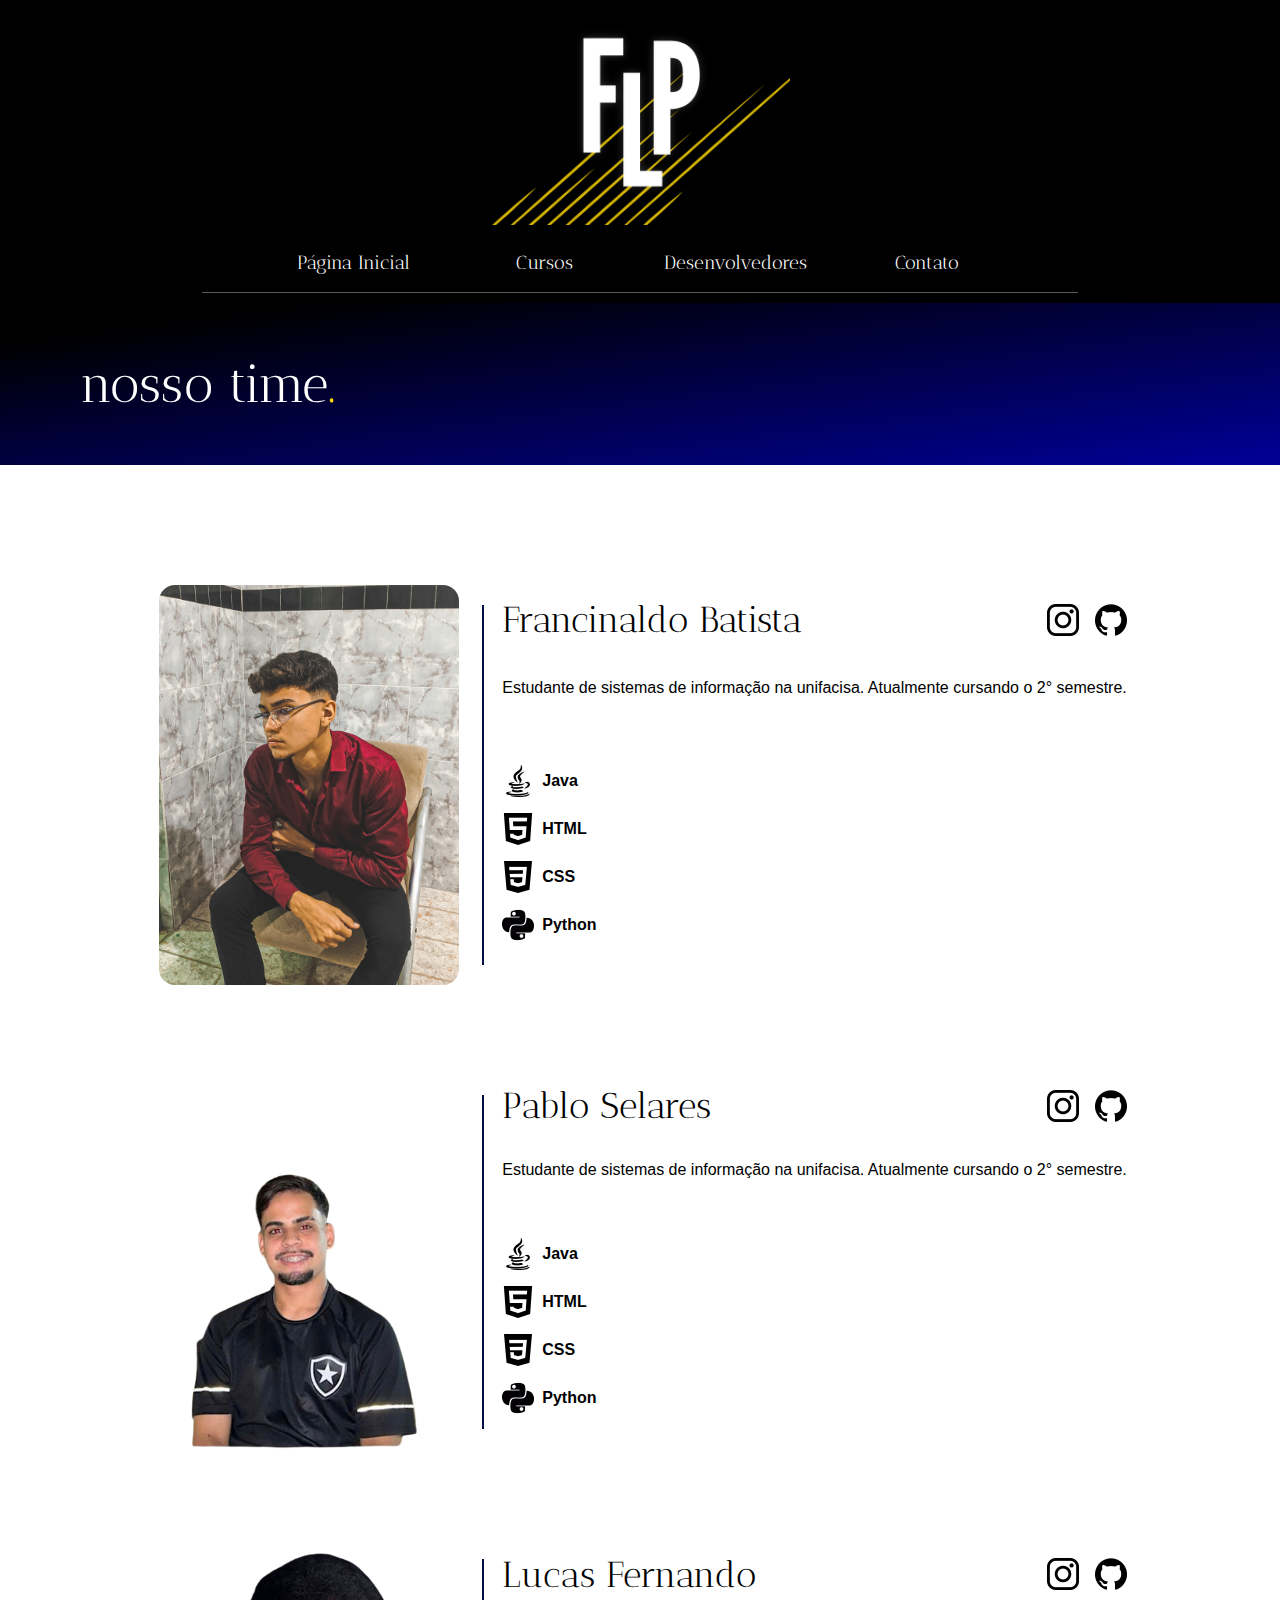
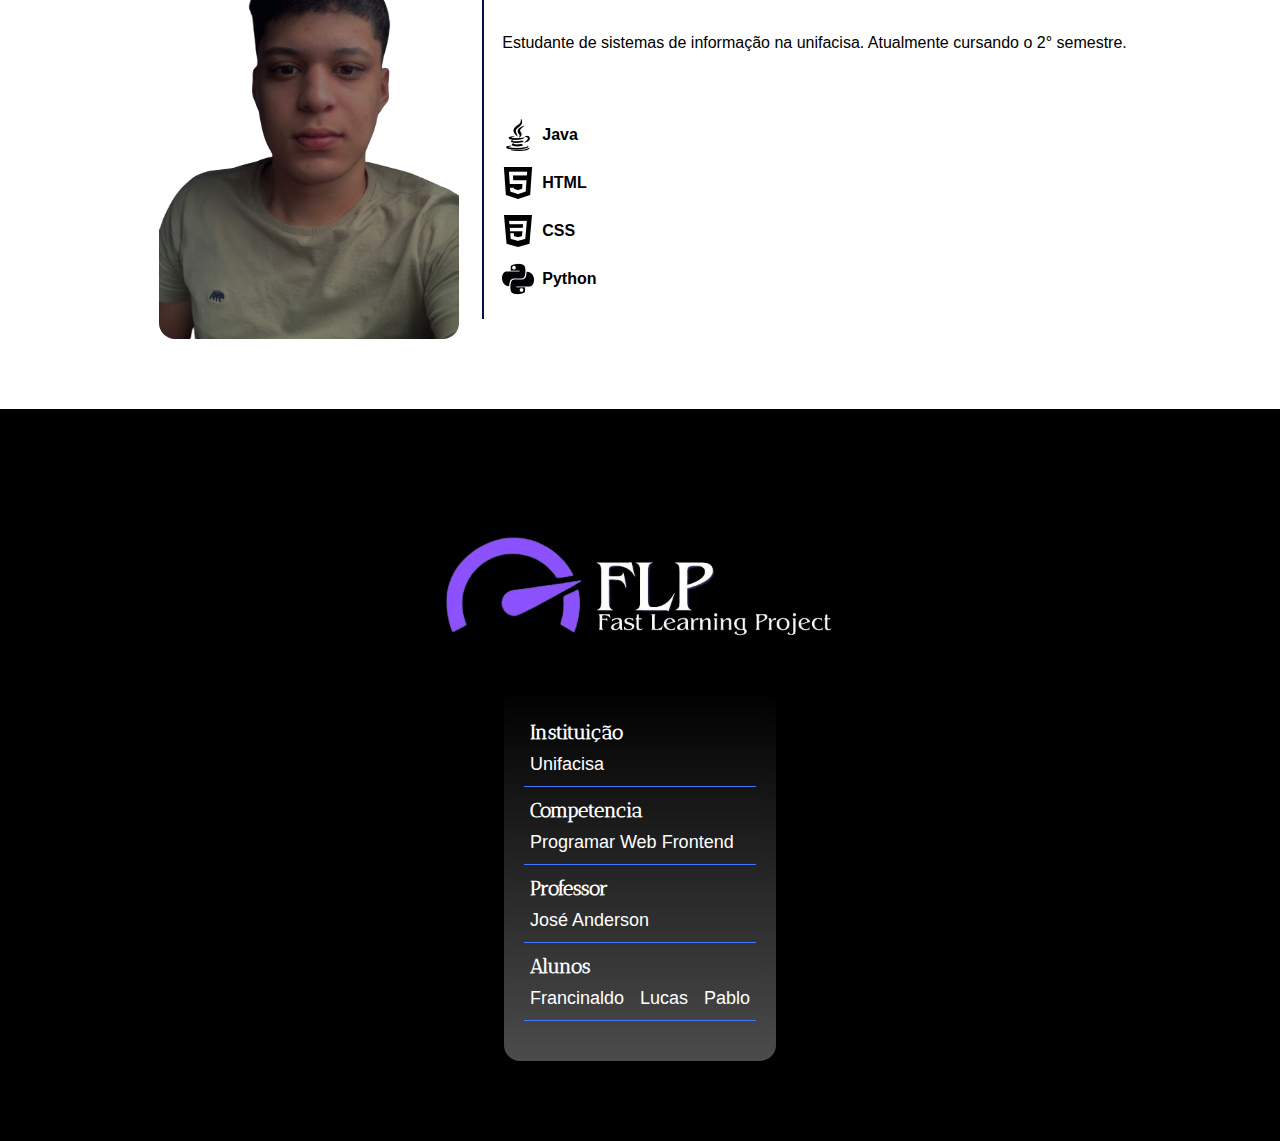
<file: nosso-time.html>
<!DOCTYPE html>
<html lang="pt-br">

<head>
  <meta charset="UTF-8">
  <meta name="viewport" content="width=device-width, initial-scale=1.0">
  <link rel="shortcut icon" type="imagex/png" href="./img/icone-navegacao/FLP__2_-removebg-preview.png">
  <link rel="preconnect" href="https://fonts.googleapis.com">
  <link rel="preconnect" href="https://fonts.gstatic.com" crossorigin>
  <link href="https://fonts.googleapis.com/css2?family=Antic+Didone&display=swap" rel="stylesheet">
  <link rel="stylesheet" href="css/style.css">
  <title>Desenvolvedores FLP</title>
</head>

<body>
  <header class="header-bg">
    <div class="logo-area">
      <img src="img/icones/nova-logo.png" alt="">
    </div>
    <nav class="menu">
      <ul>
        <li><a href="index.html">Página Inicial</a></li>
        <li><a href="#conteudo">Cursos</a></li>
        <li><a href="nosso-time.html">Desenvolvedores</a></li>
        <li><a href="index.html">Contato</a></li>
      </ul>
    </nav>
  </header>

  <main>
    <div class="nosso-time titulo-area">
      <h1 class="font-1-xx fadeToLeft">nosso time<span class="span-gold">.</span></h1>
    </div>
    <div class="area-integrantes">
      <div class="integrante">
        <div class="integrante-foto-area">
          <img class="integrante-foto" src="img/integrantes/1670118457623 (3).jpg" alt="">
        </div>
        <div class="integrante-conteudo">
          <div class="integrante-nome-area">
            <h2 class="font-2-x fadeToLeft">Francinaldo Batista</h2>
            <div class="integrante-nome-area-contato">
              <a href=""><img class="fadeToTop" src="img/icones/logotipo-do-instagram.png" alt=""></a>
              <a href=""><img class="fadeToTop" src="img/icones/github.png" alt=""></a>
            </div>
          </div>
          <span class="detalhe-integrante-conteudo crazyLine"></span>
          <p>Estudante de sistemas de informação na unifacisa. Atualmente cursando o 2° semestre.</p>
          <div class="tecnologias-area">
            <!-- <h3>tecnológias</h3> -->
            <ul class="tecnologias">
              <li class="slideToLeft"><img src="img/icones/java.png" alt="">
                <p>Java</p>
              </li>
              <li class="slideToLeft"><img src="img/icones/html.png" alt="">
                <p>HTML</p>
              </li>
              <li class="slideToLeft"><img src="img/icones/css-3.png" alt="">
                <p>CSS</p>
              </li>
              <li class="slideToLeft"><img src="img/icones/logotipo-da-linguagem-python.png" alt="">
                <p>Python</p>
              </li>
            </ul>
          </div>
        </div>
      </div>

      <div class="integrante">
        <div class="integrante-foto-area">
          <img class="integrante-foto" class="slideToRight" src="img/integrantes/pablo-remove-bg.png" alt="">
        </div>
        <div class="integrante-conteudo">
          <div class="integrante-nome-area">
            <h2 class="font-2-x slideToLeft">Pablo Selares</h2>
            <div class="integrante-nome-area-contato">
              <a href=""><img class="slideToTop" src="img/icones/logotipo-do-instagram.png" alt=""></a>
              <a href=""><img class="slideToTop" src="img/icones/github.png" alt=""></a>
            </div>
          </div>
          <span class="detalhe-integrante-conteudo crazyLine"></span>
          <p>Estudante de sistemas de informação na unifacisa. Atualmente cursando o 2° semestre.</p>
          <div class="tecnologias-area">
            <!-- <h3>tecnológias</h3> -->
            <ul class="tecnologias">
              <li class="slideToLeft"><img src="img/icones/java.png" alt="">
                <p>Java</p>
              </li>
              <li class="slideToLeft"><img src="img/icones/html.png" alt="">
                <p>HTML</p>
              </li>
              <li class="slideToLeft"><img src="img/icones/css-3.png" alt="">
                <p>CSS</p>
              </li>
              <li class="slideToLeft"><img src="img/icones/logotipo-da-linguagem-python.png" alt="">
                <p>Python</p>
              </li>
            </ul>
          </div>
        </div>
      </div>

      <div class="integrante">
        <div class="integrante-foto-area">
          <img class="integrante-foto" src="img/integrantes/lucas-removebg-preview.png" alt="">
        </div>
        <div class="integrante-conteudo">
          <div class="integrante-nome-area">
            <h2 class="font-2-x slideToLeft">Lucas Fernando</h2>
            <div class="integrante-nome-area-contato">
              <a href=""><img class="slideToTop" src="img/icones/logotipo-do-instagram.png" alt=""></a>
              <a href=""><img class="slideToTop" src="img/icones/github.png" alt=""></a>
            </div>
          </div>
          <span class="detalhe-integrante-conteudo crazyLine"></span>
          <p>Estudante de sistemas de informação na unifacisa. Atualmente cursando o 2° semestre.</p>
          <div>
            <ul class="tecnologias">
              <li class="slideToLeft"><img src="img/icones/java.png" alt="">
                <p>Java</p>
              </li>
              <li class="slideToLeft"><img src="img/icones/html.png" alt="">
                <p>HTML</p>
              </li>
              <li class="slideToLeft"><img src="img/icones/css-3.png" alt="">
                <p>CSS</p>
              </li>
              <li class="slideToLeft"><img src="img/icones/logotipo-da-linguagem-python.png" alt="">
                <p>Python</p>
              </li>
            </ul>
          </div>
        </div>
      </div>
    </div>

  </main>

  <footer class="container">
    <div class="footer-area">
      <img src="img/Design_sem_nome__1_-removebg-preview.png" alt="">
      <table class="tabela-footer">
        <tr class="tabela-linha">
          <th>Instituição</th>
          <td>Unifacisa</th>
        </tr>
        <tr class="tabela-linha">
          <th>Competencia</th>
          <td>Programar Web Frontend</th>
        </tr>

        <tr class="tabela-linha">
          <th>Professor</th>
          <td>José Anderson</td>
        </tr>

        <tr class="tabela-linha">
          <th>Alunos</th>
          <td>
            <div class="tabela-coluna-integrantes">
              <p>Francinaldo</p>
              <p>Lucas</p>
              <p>Pablo</p>
            </div>
          </td>
        </tr>

      </table>
    </div>
  </footer>
</body>

</html>
</file>
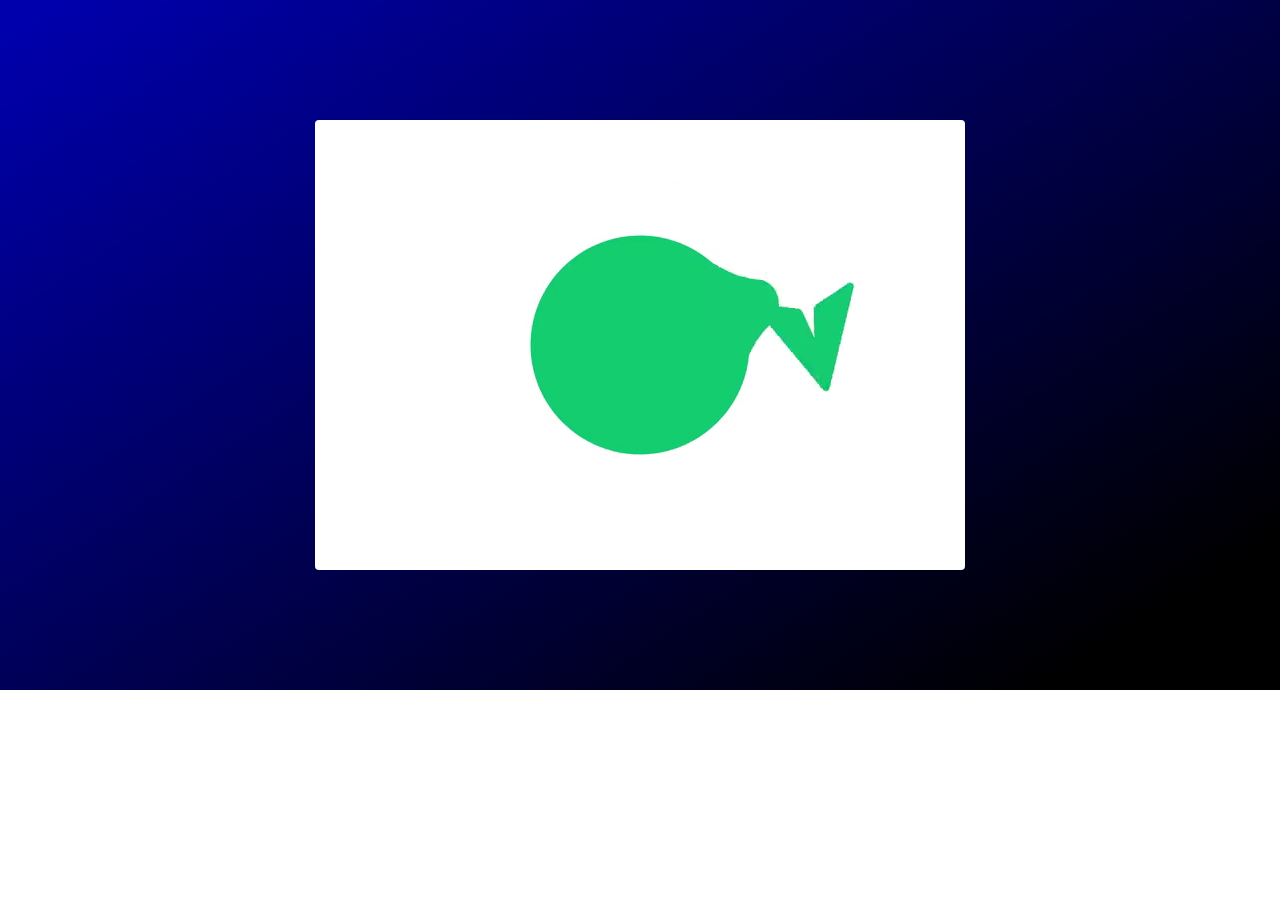
<file: sucesso.html>
<!DOCTYPE html>
<html lang="en">

<head>
  <meta charset="UTF-8">
  <meta name="viewport" content="width=device-width, initial-scale=1.0">
  <link rel="stylesheet" href="css/style.css">
  <title>Formulário</title>
</head>
<div id="app">
  <main class="sucesso">
    <video src="assets/successfully-send.mp4" muted autoplay type="type/mp4"></video>
    <h1>
      Mensagem enviada
      <br>
      com sucesso!
    </h1>
  </main>
</div>

<body>

</body>

</html>
</file>
<file: css/style.css>
/* Global */
@import "global/global.css";
@import "global/header.css";
@import "global/animations.css";
@import "global/form.css";
@import "global/sucesso.css";
@import "global/footer.css";

/* Home */
@import "home/contato.css";
@import "home/cursos.css";
@import "home/sobre.css";

/* Nosso time */
@import "nosso-time/main.css";
</file>
